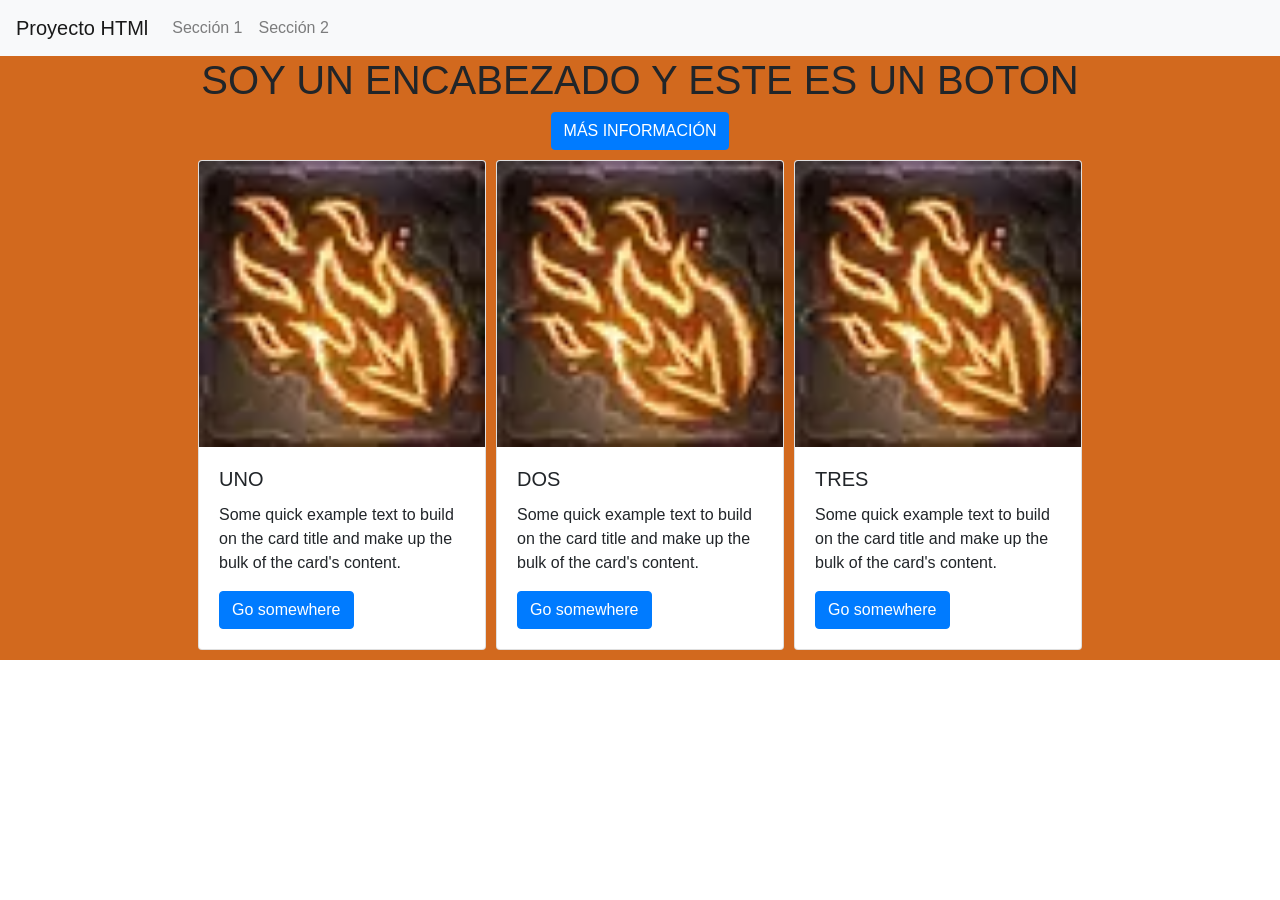
<file: Boostrap - Pagina de Inicio/index.html>
<!DOCTYPE html>
<html lang="en">

<head>
    <meta charset="UTF-8">
    <meta name="viewport" content="width=device-width, initial-scale=1.0">
    <title>Document</title>
    <link rel="stylesheet" href="https://cdn.jsdelivr.net/npm/bootstrap@4.4.1/dist/css/bootstrap.min.css"
        integrity="sha384-Vkoo8x4CGsO3+Hhxv8T/Q5PaXtkKtu6ug5TOeNV6gBiFeWPGFN9MuhOf23Q9Ifjh" crossorigin="anonymous">
    <link rel="stylesheet" href="./index.css">
</head>

<body>
    <nav class="navbar navbar-expand-lg navbar-light bg-light">
        <a class="navbar-brand" href="#">Proyecto HTMl</a>
        <button class="navbar-toggler" type="button" data-toggle="collapse" data-target="#navbarSupportedContent"
            aria-controls="navbarSupportedContent" aria-expanded="false" aria-label="Toggle navigation">
            <span class="navbar-toggler-icon"></span>
        </button>

        <div class="collapse navbar-collapse" id="navbarSupportedContent">
            <ul class="navbar-nav mr-auto">
                <li class="nav-item">
                    <a class="nav-link" href="#">Sección 1</a>
                </li>
                <li class="nav-item">
                    <a class="nav-link" href="#">Sección 2</a>
                </li>
            </ul>
        </div>
    </nav>
    <div class="principal">
        <h1>SOY UN ENCABEZADO Y ESTE ES UN BOTON</h1>
        <a class="btn btn-primary" href="#" role="button">MÁS INFORMACIÓN</a>
        <div class="tarjetero">
            <div class="card" style="width: 18rem;">
                <img src="./fuego.webp" class="card-img-top" alt="...">
                <div class="card-body">
                    <h5 class="card-title">UNO</h5>
                    <p class="card-text">Some quick example text to build on the card title and make up the bulk of the
                        card's content.</p>
                    <a href="#" class="btn btn-primary">Go somewhere</a>
                </div>
            </div>
            <div class="card" style="width: 18rem;">
                <img src="./fuego.webp" class="card-img-top" alt="...">
                <div class="card-body">
                    <h5 class="card-title">DOS</h5>
                    <p class="card-text">Some quick example text to build on the card title and make up the bulk of the
                        card's content.</p>
                    <a href="#" class="btn btn-primary">Go somewhere</a>
                </div>
            </div>
            <div class="card" style="width: 18rem;">
                <img src="./fuego.webp" class="card-img-top" alt="...">
                <div class="card-body">
                    <h5 class="card-title">TRES</h5>
                    <p class="card-text">Some quick example text to build on the card title and make up the bulk of the
                        card's content.</p>
                    <a href="#" class="btn btn-primary">Go somewhere</a>
                </div>
            </div>
        </div>
    </div>

</body>

</html>
</file>
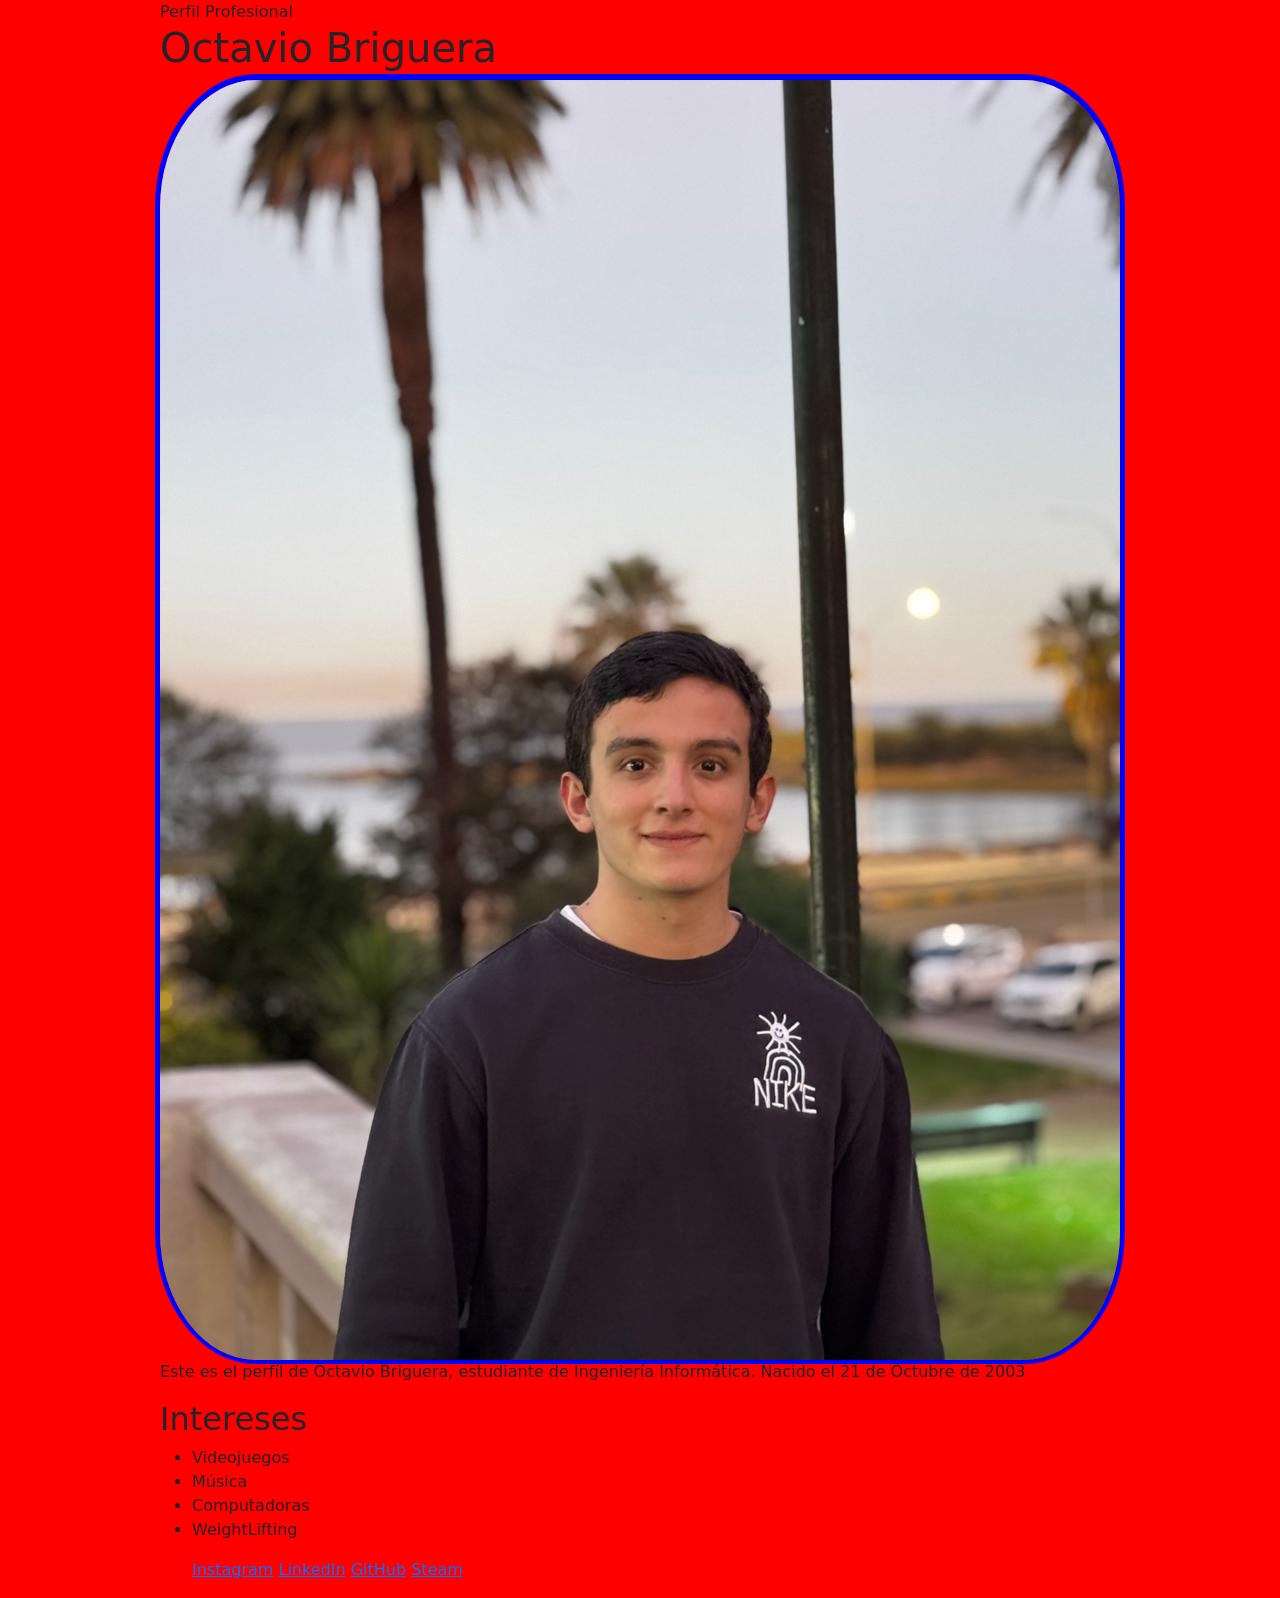
<file: Boostrap - Página de perfil personal/index.html>
<!DOCTYPE html>
<html lang="es">

<head>
    <meta charset="UTF-8">
    <meta name="viewport" content="width=device-width, initial-scale=1.0">
    <title>Perfil</title>
    <link href="https://cdn.jsdelivr.net/npm/bootstrap@5.3.8/dist/css/bootstrap.min.css" rel="stylesheet"
        integrity="sha384-sRIl4kxILFvY47J16cr9ZwB07vP4J8+LH7qKQnuqkuIAvNWLzeN8tE5YBujZqJLB" crossorigin="anonymous">
    <link rel="stylesheet" href="estilos.css">

</head>

<body class="cuerpo">

    <section>

        <div>
            <header>Perfil Profesional</header>
            <h1>Octavio Briguera</h1>
            <img class="pfp" src="./pfp.jpeg" alt="Foto del perfil">
                    <p> Este es el perfíl de Octavio Briguera, estudiante de Ingeniería Informática. Nacido el 21 de Octubre de 2003</p>
        </div>
        <div>
            <h2>Intereses</h2>
            <ul>
                <li>Videojuegos</li>
                <li>Música</li>
                <li>Computadoras</li>
                <li>WeightLifting</li>
            </ul>
        </div>

        <footer>
            <ul>
                <a href="">Instagram</a>
                <a href="">LinkedIn</a>
                <a href="">GitHub</a>
                <a href="">Steam</a>
            </ul>
        </footer>
    </section>
</body>

</html>
</file>
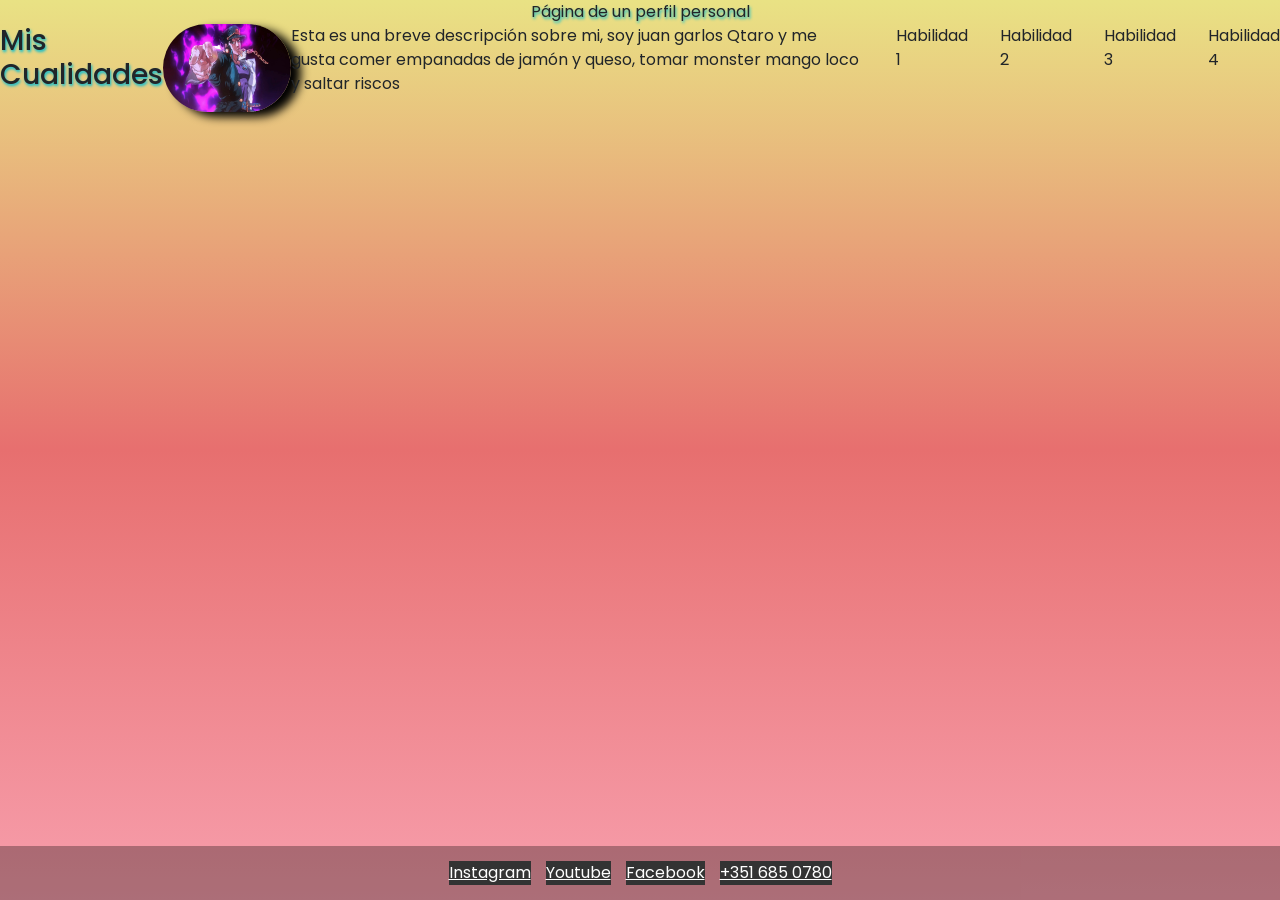
<file: CSS - Prueba estilos perfil/index.html>
<!DOCTYPE html>
<html lang="en">
<head>
    <meta charset="UTF-8">
    <meta name="viewport" content="width=device-width, initial-scale=1.0">
    <title>Página de un perfil personal</title>
    <link href="https://fonts.googleapis.com/css2?family=Poppins:wght@400;600;700&display=swap" rel="stylesheet">
    <link rel="stylesheet" href="./index.css">
    <link href="https://cdn.jsdelivr.net/npm/bootstrap@5.3.8/dist/css/bootstrap.min.css" rel="stylesheet" integrity="sha384-sRIl4kxILFvY47J16cr9ZwB07vP4J8+LH7qKQnuqkuIAvNWLzeN8tE5YBujZqJLB" crossorigin="anonymous" />
</head>
<body class="cuerpo">
    <header class="encabezados">Página de un perfil personal</header>
    <section class="cualidades">
        <h3 class="encabezados">Mis Cualidades</h3>
        <img class="pfp" src="./pfp.jpg" alt="pfp">
        <p>Esta es una breve descripción sobre mi, soy juan garlos Qtaro y me gusta comer empanadas de jamón y queso, tomar monster mango loco y saltar riscos</p>
        <ul>Habilidad 1</ul>
        <ul>Habilidad 2</ul>
        <ul>Habilidad 3</ul>
        <ul>Habilidad 4</ul>
    </section>
    <footer>
        <a class="link" href="w">Instagram</a>
        <a class="link" href="w">Youtube</a>
        <a class="link" href="w">Facebook</a>
        <a class="link "href="w">+351 685 0780</a>
    </footer>
</body>
</html>
</file>
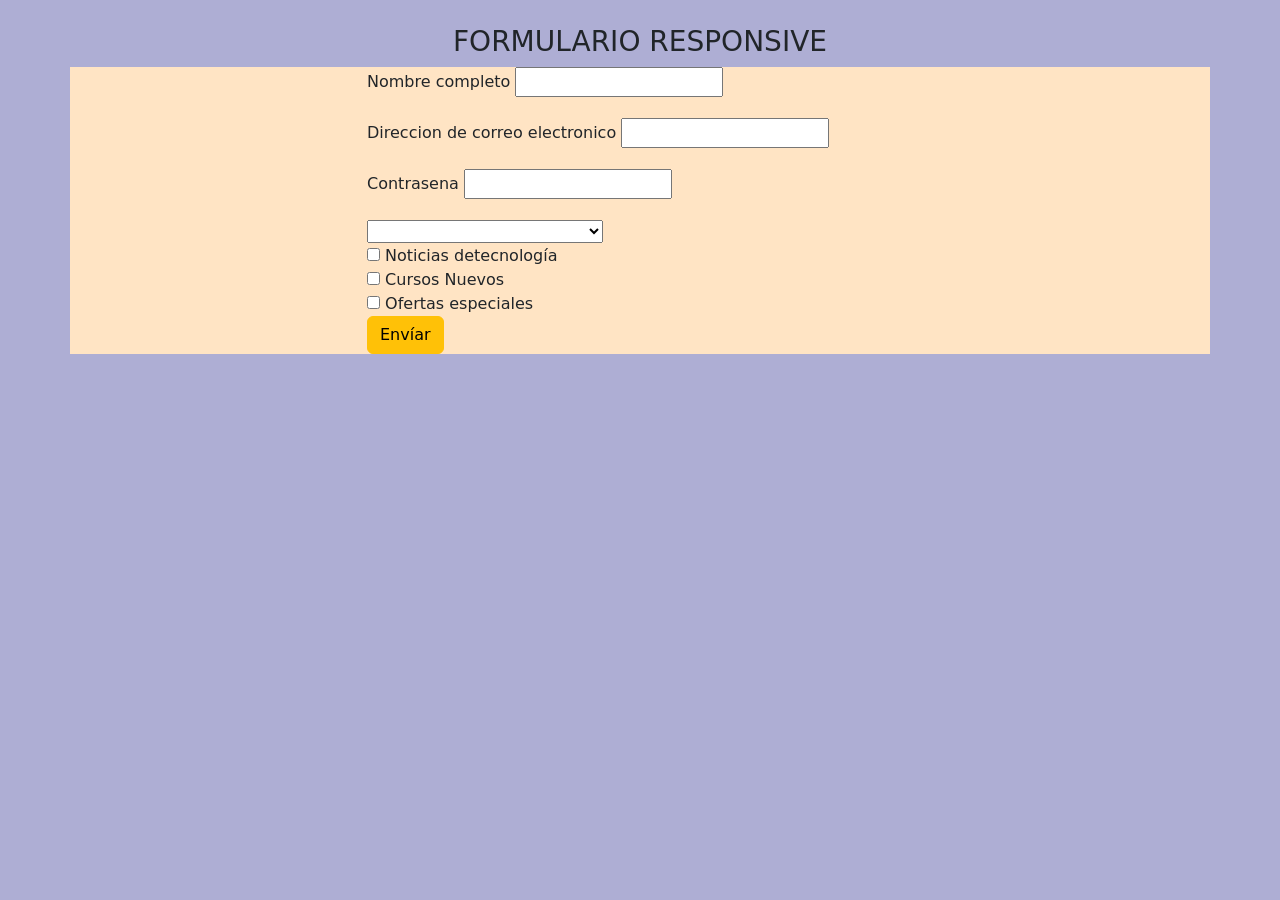
<file: Formulario Responsive Boostrap/index.html>
<!doctype html>
<html lang="es">

<head>
  <meta charset="UTF-8" />
  <meta name="viewport" content="width=device-width, initial-scale=1.0" />
  <title>Formulario con Bootstrap</title>
  <link rel="stylesheet" href="./index.css" />
  <link href="https://cdn.jsdelivr.net/npm/bootstrap@5.3.8/dist/css/bootstrap.min.css" rel="stylesheet"
    integrity="sha384-sRIl4kxILFvY47J16cr9ZwB07vP4J8+LH7qKQnuqkuIAvNWLzeN8tE5YBujZqJLB" crossorigin="anonymous" />
</head>

<body class="cuerpo">
  <h3>FORMULARIO RESPONSIVE</h3>
  <div class="container">
    <div class="row justify-content-center">

      <div class="col-12 col-sm-11 col-md-10 col-lg-8 col-xl-6">
        <form>
          <div class="mb-3">
            <label for="nombreCompleto" class="form-label">Nombre completo</label>
            <input type="text" id="nombreCompleto" name="nombreCompleto" required />
          </div>

          <div class="mb-3">
            <label for="correo" class="form-label">Direccion de correo electronico</label>
            <input type="email" id="correo" name="correo" required />
          </div>

          <div class="mb-3">
            <label for="contrasena" class="form-label">Contrasena</label>
            <input type="password" id="contrasena" name="contrasena" minlength="8" required />
          </div>

          <select name="cursos" id="sel-cursos" required>
            <option value=""></option>
            <option value="cursoA">Ingeniería en bebidas</option>
            <option value="cursoB">Ingeniería en alimentos</option>
            <option value="cursoC">Ingeniería en condimentos</option>
          </select>

          <div>
            <label>
              <input type="checkbox" id="cbox1" value="1" /> Noticias detecnología
            </label>
            <br />
            <label>
              <input type="checkbox" id="cbox2" value="2" /> Cursos Nuevos
            </label>
            <br />
            <label>
              <input type="checkbox" id="cbox3" value="3" /> Ofertas
              especiales
            </label>
          </div>

          <button type="submit" class="btn btn-warning">Envíar</button>
        </form>

      </div>

    </div>
  </div>
</body>

</html>
</file>
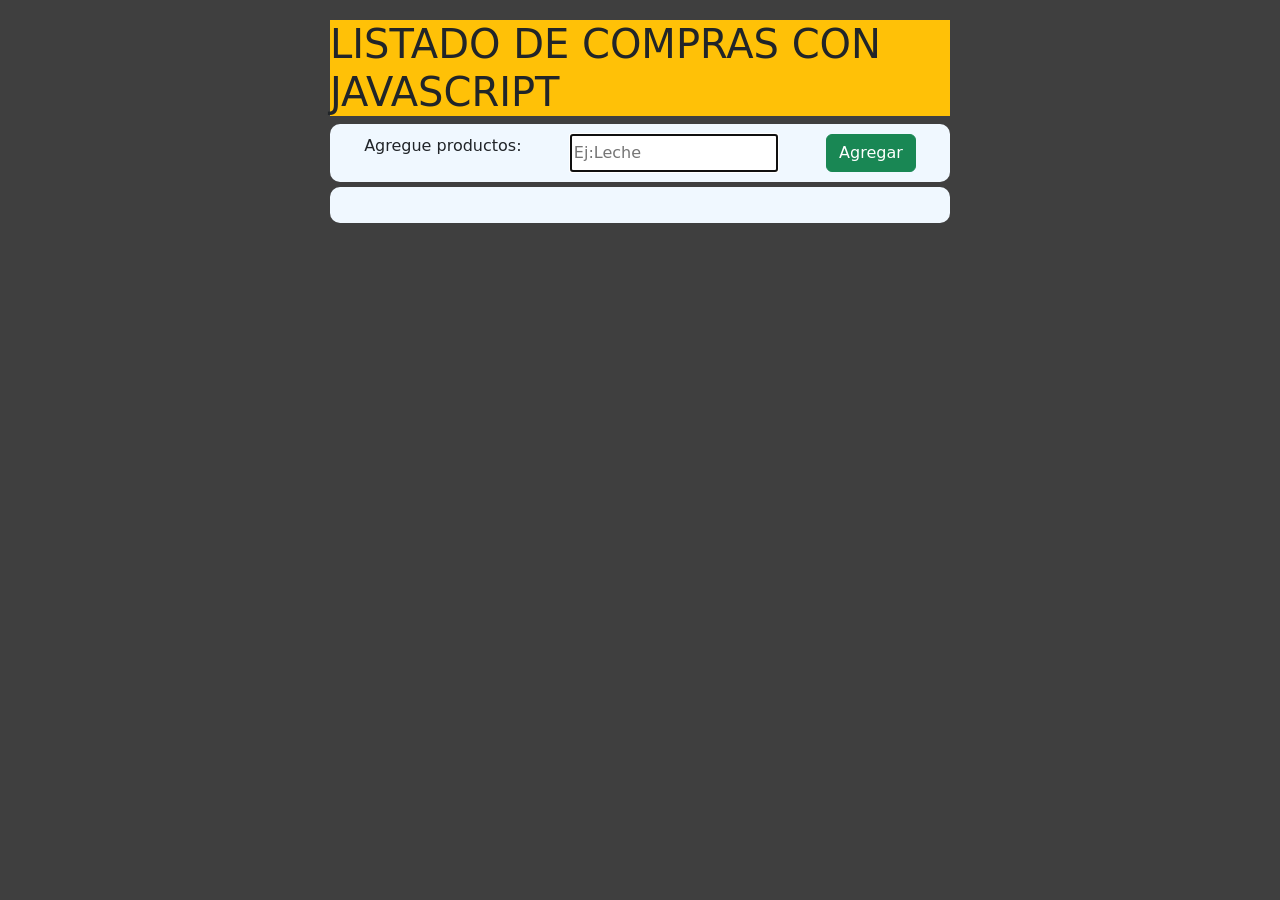
<file: Javascript - Listado de compras/index.html>
<!doctype html>
<html lang="es">
  <head>
    <meta charset="UTF-8" />
    <meta name="viewport" content="width=device-width, initial-scale=1.0" />
    <title>Document</title>
    <link rel="stylesheet" href="./index.css" />
    <link
      href="https://cdn.jsdelivr.net/npm/bootstrap@5.3.8/dist/css/bootstrap.min.css"
      rel="stylesheet"
      integrity="sha384-sRIl4kxILFvY47J16cr9ZwB07vP4J8+LH7qKQnuqkuIAvNWLzeN8tE5YBujZqJLB"
      crossorigin="anonymous"
    />
  </head>

    <body class="cuerpo">
        <h1 class="bg-warning col-12 col-sm-12 col-md-10 col-lg-8 col-xl-6">LISTADO DE COMPRAS CON JAVASCRIPT</h1>
        <div class="cargaElementos col-12 col-sm-12 col-md-10 col-lg-8 col-xl-6">
            <label for="agregarLista">Agregue productos:</label>
            <input type="text" id="agregarLista" placeholder="Ej:Leche" autofocus name="agregarLista"/>
            <button class="btn btn-success" type="button" id="btnAgregar">Agregar</button>
        </div>

        <div class="listaElementos col-12 col-sm-12 col-md-10 col-lg-8 col-xl-6">
            <ul id="listaProductos"></ul>
            <script src="./script.js"></script>
        </div>
    </body>
</html>
</file>
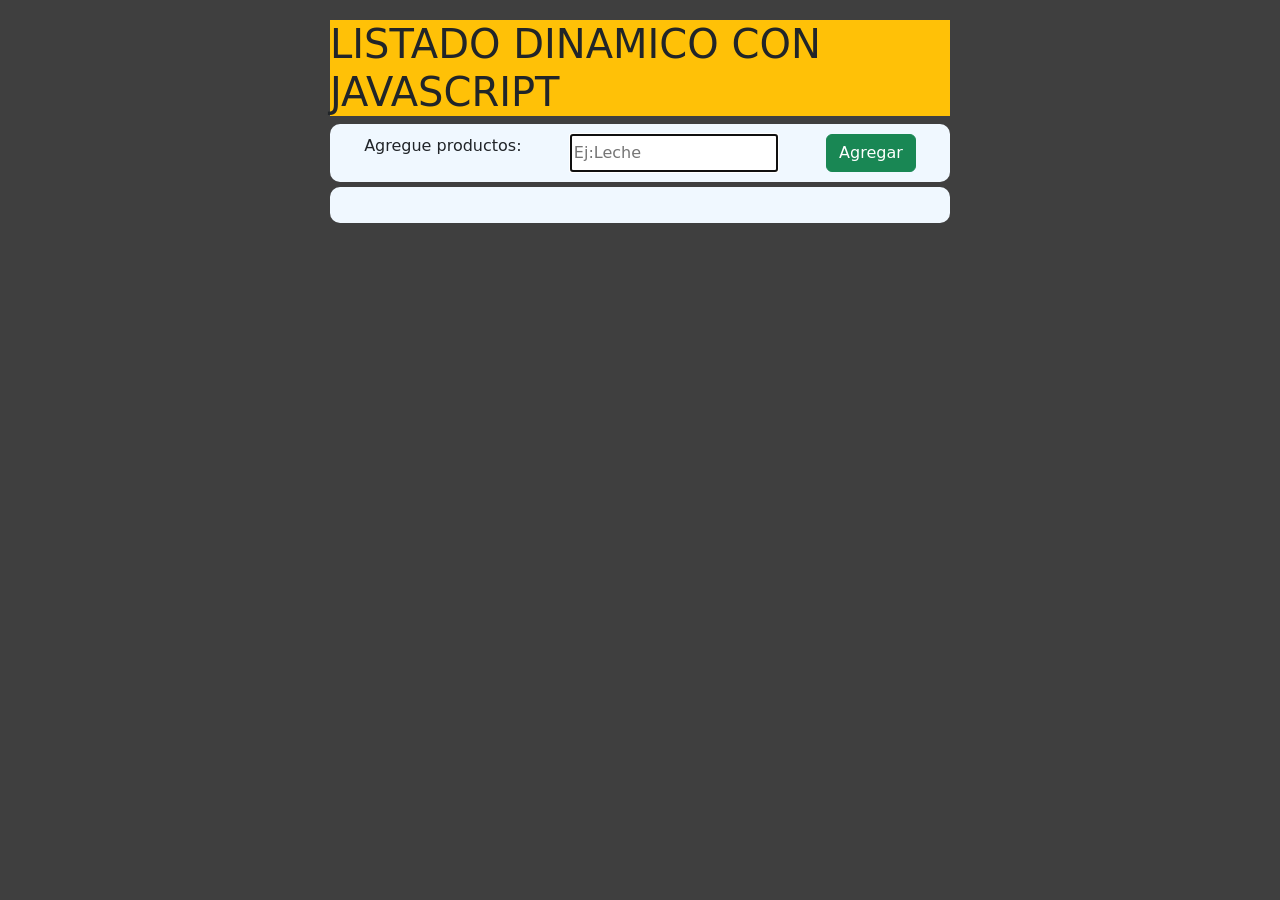
<file: Javascript - Listado Dinamico/index.html>
<!doctype html>
<html lang="es">
  <head>
    <meta charset="UTF-8" />
    <meta name="viewport" content="width=device-width, initial-scale=1.0" />
    <title>Document</title>
    <link rel="stylesheet" href="./index.css" />
    <link
      href="https://cdn.jsdelivr.net/npm/bootstrap@5.3.8/dist/css/bootstrap.min.css"
      rel="stylesheet"
      integrity="sha384-sRIl4kxILFvY47J16cr9ZwB07vP4J8+LH7qKQnuqkuIAvNWLzeN8tE5YBujZqJLB"
      crossorigin="anonymous"
    />
  </head>

    <body class="cuerpo">
        <h1 class="bg-warning col-12 col-sm-12 col-md-10 col-lg-8 col-xl-6">LISTADO DINAMICO CON JAVASCRIPT</h1>
        <div class="cargaElementos col-12 col-sm-12 col-md-10 col-lg-8 col-xl-6">
            <label for="agregarLista">Agregue productos:</label>
            <input type="text" id="agregarLista" placeholder="Ej:Leche" autofocus name="agregarLista"/>
            <button class="btn btn-success" type="button" id="btnAgregar">Agregar</button>
        </div>

        <div class="listaElementos col-12 col-sm-12 col-md-10 col-lg-8 col-xl-6">
            <ul id="listaProductos"></ul>
            <script src="./script.js"></script>
        </div>
    </body>
</html>
</file>
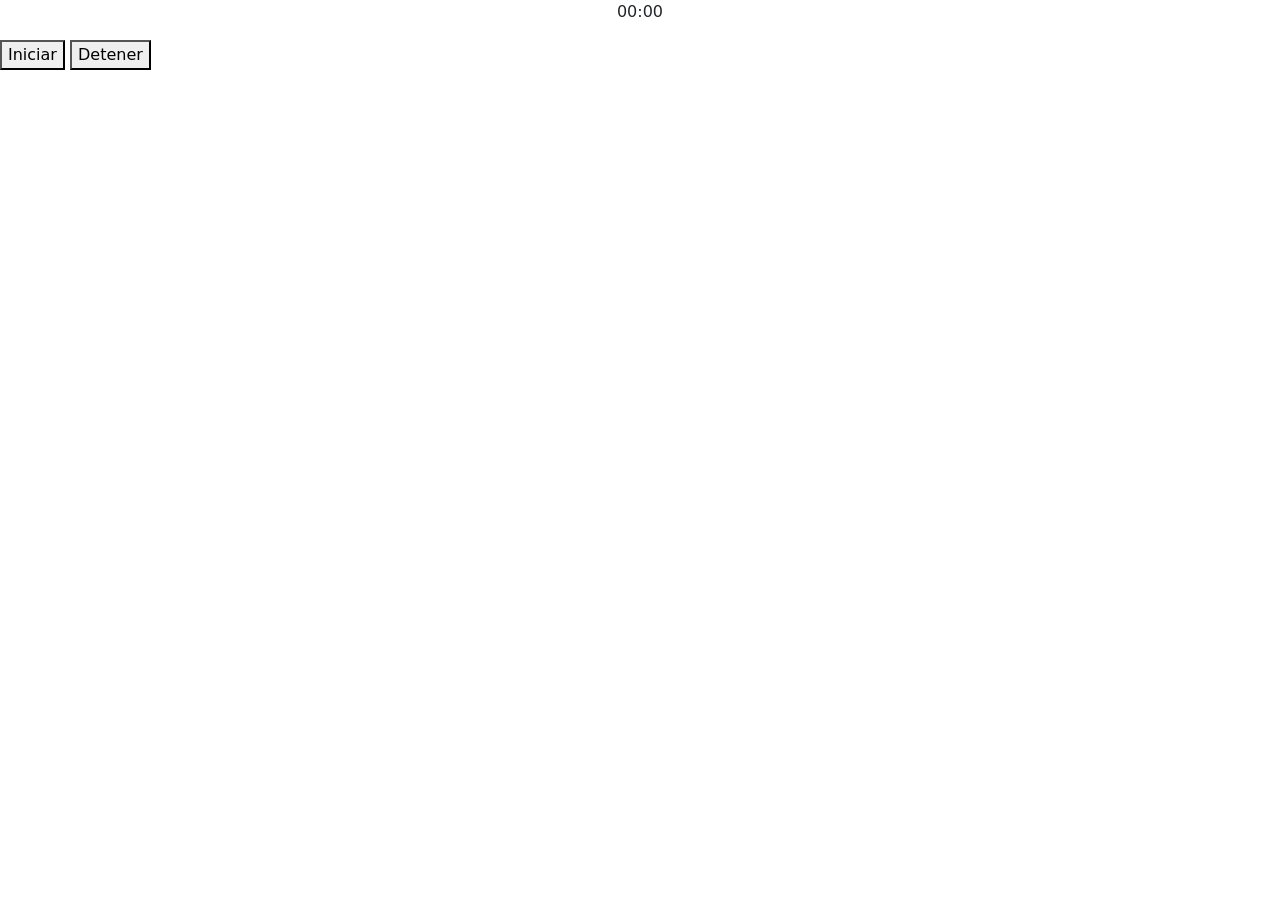
<file: Javascript - Temporizador/index.html>
<!DOCTYPE html>
<html lang="es">
<head>
    <meta charset="UTF-8">
    <meta name="viewport" content="width=device-width, initial-scale=1.0">
    <title>Temporizador con JS</title>
        <link rel="stylesheet" href="./temporizador.css" />
    <link href="https://cdn.jsdelivr.net/npm/bootstrap@5.3.8/dist/css/bootstrap.min.css" rel="stylesheet" integrity="sha384-sRIl4kxILFvY47J16cr9ZwB07vP4J8+LH7qKQnuqkuIAvNWLzeN8tE5YBujZqJLB" crossorigin="anonymous"/>
</head>
<body>

    <div>
        <div class="temporizadores">
            <p id="minutos">00</p>
            <p>:</p>
            <p id="segundos">00</p>
        </div>
        <button id="btnIniciar">Iniciar</button>
        <button id="btnDetener">Detener</button>
    </div>
<script src="./temporizador.js"></script>
</body>
</html>
</file>
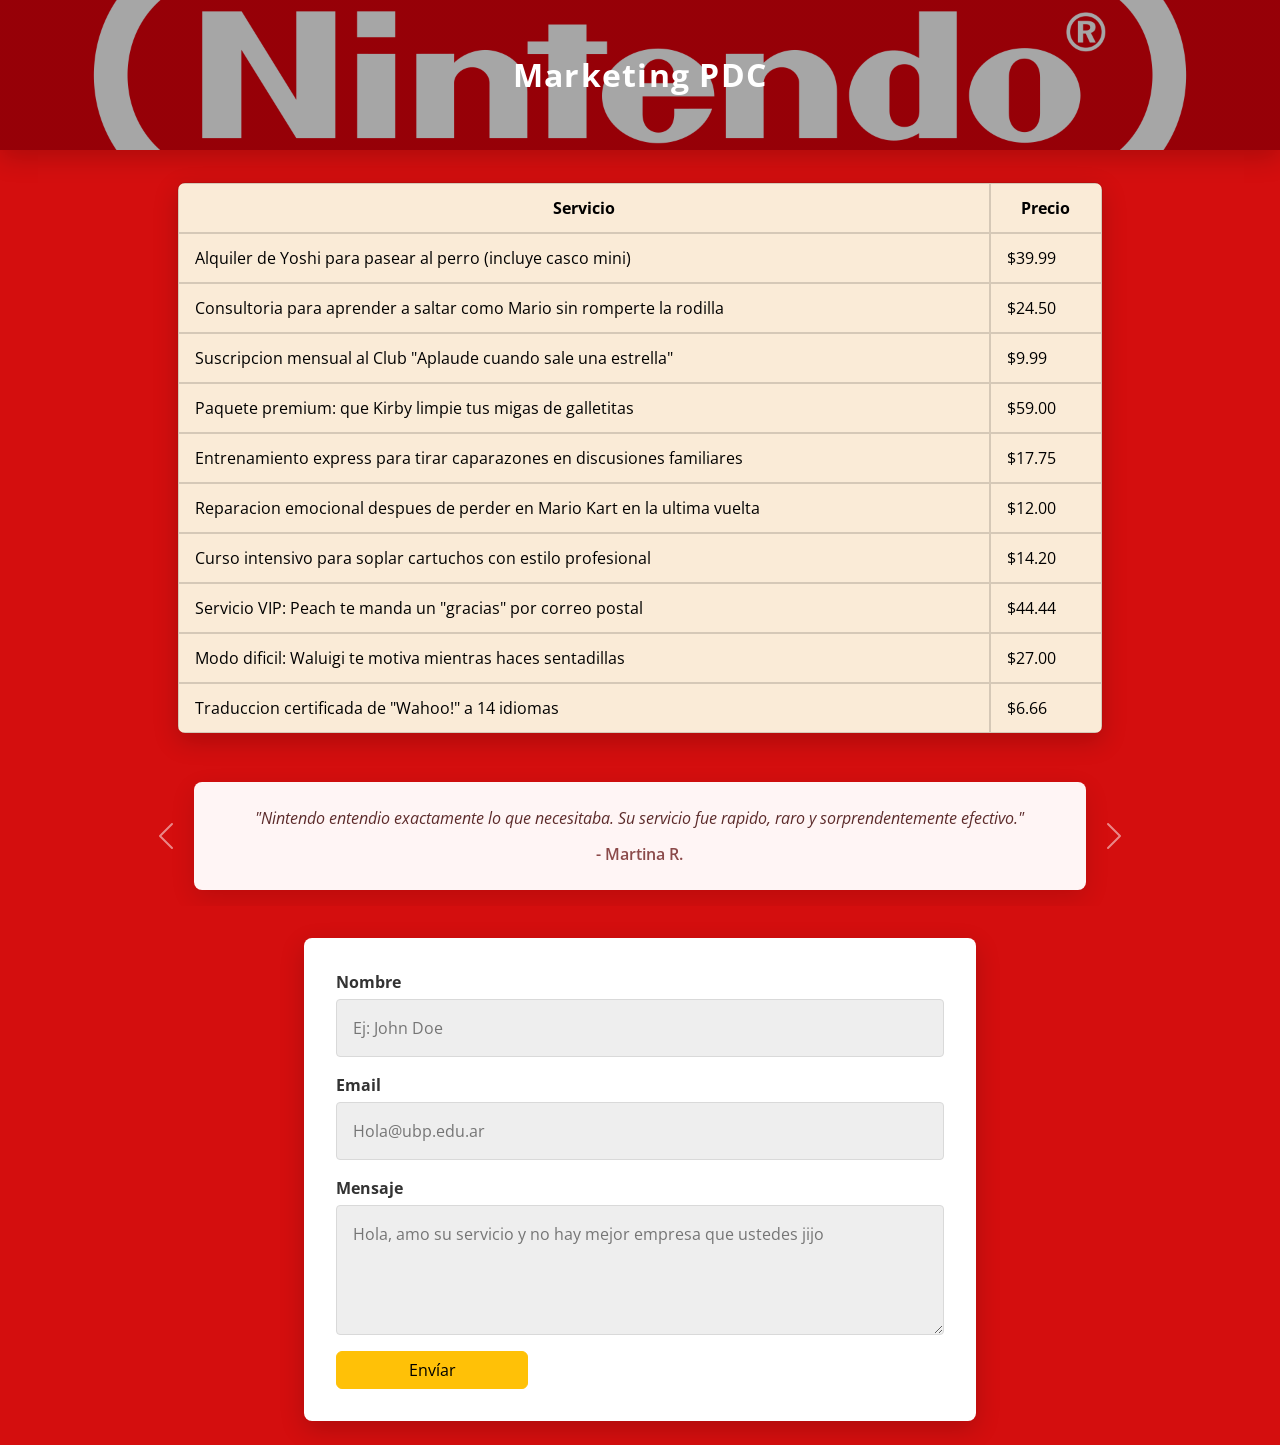
<file: Pagina de una empresa de marketing - H/index.html>
<!doctype html>
<html lang="es">
  <head>
    <meta charset="UTF-8" />
    <meta name="viewport" content="width=device-width, initial-scale=1.0" />
    <title>Marketing PDC</title>
    <link rel="preconnect" href="https://fonts.googleapis.com" />
    <link rel="preconnect" href="https://fonts.gstatic.com" crossorigin />
    <link href="https://fonts.googleapis.com/css2?family=Open+Sans:wght@400;600;700&display=swap" rel="stylesheet" />
    <link href="https://cdn.jsdelivr.net/npm/bootstrap@5.3.8/dist/css/bootstrap.min.css" rel="stylesheet" integrity="sha384-sRIl4kxILFvY47J16cr9ZwB07vP4J8+LH7qKQnuqkuIAvNWLzeN8tE5YBujZqJLB" crossorigin="anonymous" />
    <link rel="stylesheet" href="./estilo.css" />
  </head>
  <body class="cuerpo">
    <header class="cabecera">
      <h1 class="titulo-empresa">Marketing PDC</h1>
    </header>

    <main class="container pb-4">
      <div class="row justify-content-center">
        <div class="col-12 col-lg-10">
          <table class="table tabla">
      <thead>
        <tr>
          <th>Servicio</th>
          <th>Precio</th>
        </tr>
      </thead>
      <tbody>
        <tr>
          <td>Alquiler de Yoshi para pasear al perro (incluye casco mini)</td>
          <td>$39.99</td>
        </tr>
        <tr>
          <td>
            Consultoria para aprender a saltar como Mario sin romperte la
            rodilla
          </td>
          <td>$24.50</td>
        </tr>
        <tr>
          <td>
            Suscripcion mensual al Club "Aplaude cuando sale una estrella"
          </td>
          <td>$9.99</td>
        </tr>
        <tr>
          <td>Paquete premium: que Kirby limpie tus migas de galletitas</td>
          <td>$59.00</td>
        </tr>
        <tr>
          <td>
            Entrenamiento express para tirar caparazones en discusiones
            familiares
          </td>
          <td>$17.75</td>
        </tr>
        <tr>
          <td>
            Reparacion emocional despues de perder en Mario Kart en la ultima
            vuelta
          </td>
          <td>$12.00</td>
        </tr>
        <tr>
          <td>Curso intensivo para soplar cartuchos con estilo profesional</td>
          <td>$14.20</td>
        </tr>
        <tr>
          <td>Servicio VIP: Peach te manda un "gracias" por correo postal</td>
          <td>$44.44</td>
        </tr>
        <tr>
          <td>Modo dificil: Waluigi te motiva mientras haces sentadillas</td>
          <td>$27.00</td>
        </tr>
        <tr>
          <td>Traduccion certificada de "Wahoo!" a 14 idiomas</td>
          <td>$6.66</td>
        </tr>
      </tbody>
    </table>
        </div>
      </div>

      <div class="row justify-content-center">
        <div class="col-12">
          <div id="testimoniosCarousel" class="carousel slide carousel-testimonios" data-bs-ride="carousel" data-bs-interval="4000">
      <div class="carousel-inner">
        <div class="carousel-item active">
          <div class="carousel-testimonio">
            <p>"Nintendo entendio exactamente lo que necesitaba. Su servicio fue rapido, raro y sorprendentemente efectivo."</p>
            <span>- Martina R.</span>
          </div>
        </div>
        <div class="carousel-item">
          <div class="carousel-testimonio">
            <p>"Contratamos el paquete de Yoshi y la experiencia fue tan absurda como inolvidable. Lo volveria a comprar."</p>
            <span>- Lucas G.</span>
          </div>
        </div>
        <div class="carousel-item">
          <div class="carousel-testimonio">
            <p>"Me reieron los vecinos cuando vi el presupuesto, pero despues todos quisieron uno igual."</p>
            <span>- Sofi M.</span>
          </div>
        </div>
      </div>
      <button class="carousel-control-prev" type="button" data-bs-target="#testimoniosCarousel" data-bs-slide="prev">
        <span class="carousel-control-prev-icon" aria-hidden="true"></span>
        <span class="visually-hidden">Anterior</span>
      </button>
      <button class="carousel-control-next" type="button" data-bs-target="#testimoniosCarousel" data-bs-slide="next">
        <span class="carousel-control-next-icon" aria-hidden="true"></span>
        <span class="visually-hidden">Siguiente</span>
      </button>
    </div>
        </div>
      </div>

      <div class="row justify-content-center">
        <div class="col-12 col-md-10 col-lg-8">
          <div class="contenedor-formulario">
      <form action="send" class="formulario">
            <label for="campo-nombre">Nombre</label>
            <input
            type="text"
            id="campo-nombre"
            name="nombre"
            placeholder="Ej: John Doe"
            required
            />
            <label for="campo-email">Email</label>
            <input
            type="email"
            id="campo-email"
            name="email"
            placeholder="Hola@ubp.edu.ar"
            required
            />
            <label for="campo-mensaje">Mensaje</label>
            <textarea
            id="campo-mensaje"
            name="mensaje"
            rows="4"
            placeholder="Hola, amo su servicio y no hay mejor empresa que ustedes jijo"
            required
            ></textarea>

            <button type="submit" class="btn btn-warning btn-form">Envíar</button>
        </form>
    </div>
        </div>
      </div>
    </main>

    <script src="https://cdn.jsdelivr.net/npm/bootstrap@5.3.8/dist/js/bootstrap.bundle.min.js" crossorigin="anonymous"></script>
      
  </body>
</html>
</file>
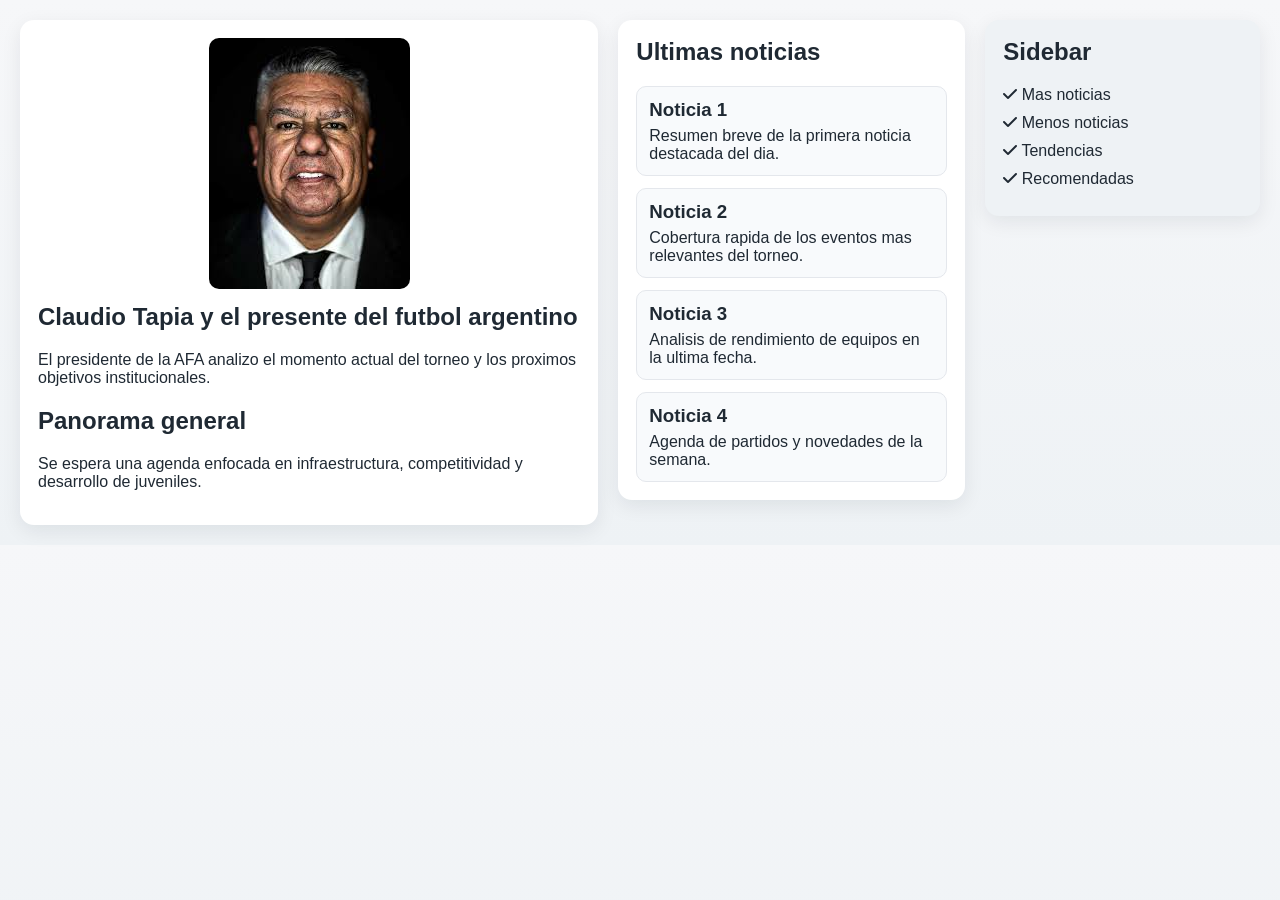
<file: HTML - Noticias Y perfil/pruba.html>
<!doctype html>
<html lang="en">
  <head>
    <meta charset="UTF-8" />
    <meta name="viewport" content="width=device-width, initial-scale=1.0" />
    <title>Noticia destacada</title>
    <link rel="stylesheet" href="./prueba.css" />
    <link
      rel="stylesheet"
      href="https://cdnjs.cloudflare.com/ajax/libs/font-awesome/6.0.0/css/all.min.css"
    />
  </head>
  <body>
    <div class="contenedor-principal">
      <article class="main noticia-principal">
        <img src="./images.jpg" alt="Claudio Tapia en conferencia" />
        <h1>Claudio Tapia y el presente del futbol argentino</h1>
        <p>
          El presidente de la AFA analizo el momento actual del torneo y los
          proximos objetivos institucionales.
        </p>
        <h2>Panorama general</h2>
        <p>
          Se espera una agenda enfocada en infraestructura, competitividad y
          desarrollo de juveniles.
        </p>
      </article>

      <section class="noticias-secundarias" aria-label="Noticias secundarias">
        <h2>Ultimas noticias</h2>
        <div class="grid-noticias">
          <article class="tarjeta-noticia">
            <h3>Noticia 1</h3>
            <p>Resumen breve de la primera noticia destacada del dia.</p>
          </article>
          <article class="tarjeta-noticia">
            <h3>Noticia 2</h3>
            <p>Cobertura rapida de los eventos mas relevantes del torneo.</p>
          </article>
          <article class="tarjeta-noticia">
            <h3>Noticia 3</h3>
            <p>Analisis de rendimiento de equipos en la ultima fecha.</p>
          </article>
          <article class="tarjeta-noticia">
            <h3>Noticia 4</h3>
            <p>Agenda de partidos y novedades de la semana.</p>
          </article>
        </div>
      </section>

      <aside class="aside sidebar" aria-label="Barra lateral">
        <h2>Sidebar</h2>
        <p><i class="fa fa-check" aria-hidden="true"></i> Mas noticias</p>
        <p><i class="fa fa-check" aria-hidden="true"></i> Menos noticias</p>
        <p><i class="fa fa-check" aria-hidden="true"></i> Tendencias</p>
        <p><i class="fa fa-check" aria-hidden="true"></i> Recomendadas</p>
      </aside>
    </div>
  </body>
</html>
</file>
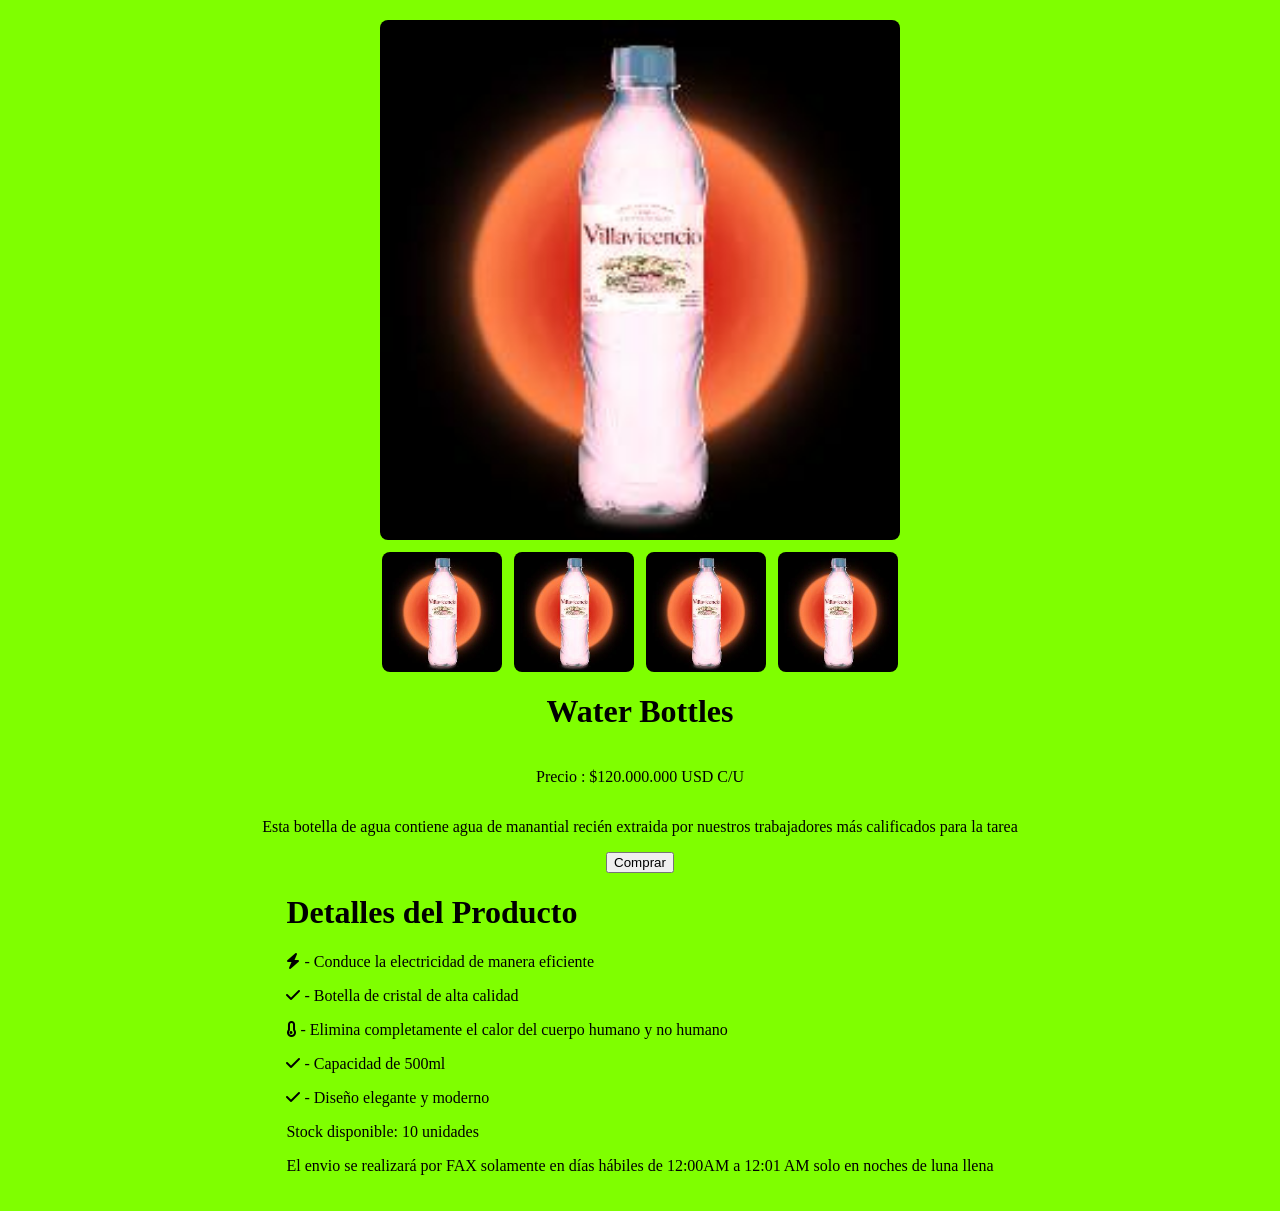
<file: HTML - Pagina Producto/E1.html>
<!DOCTYPE html>
<html lang="en">

<head>
    <meta charset="UTF-8">
    <meta name="viewport" content="width=device-width, initial-scale=1.0">
    <link rel="stylesheet" href="https://cdnjs.cloudflare.com/ajax/libs/font-awesome/6.4.2/css/all.min.css">
    <link rel="stylesheet" href="./E1.css">
    <title>Ejercicio 1</title>
</head>

<body class="body">
    <div class="galeria">
        <div class="main-photo">
            <img src="./agua.jpg" alt="water bottle main photo">
        </div>
        <div class="secondary-photos">
            <img src="./agua.jpg" alt="water bottle 2 photo">
            <img src="./agua.jpg" alt="water bottle 3 photo">
            <img src="./agua.jpg" alt="water bottle 4 photo">
            <img src="./agua.jpg" alt="water bottle 5 photo">
        </div>
    </div>
    <h1>Water Bottles</h1>
    <p>Precio : $120.000.000 USD C/U</p>
    <p> Esta botella de agua contiene agua de manantial recién extraida por nuestros trabajadores más calificados para la tarea </p>
    <button class="boton">Comprar</button>
    <div>
        <h1>Detalles del Producto</h1>
        <p>
            <i class="fa fa-bolt" aria-hidden="true"></i>
            - Conduce la electricidad de manera eficiente
        </p>
        <p>
            <i class="fa-solid fa-check icono-verde"></i> 
            - Botella de cristal de alta calidad
        </p>
        <p>
           <i class="fa fa-thermometer-empty" aria-hidden="true"></i>  
            - Elimina completamente el calor del cuerpo humano y no humano
        </p>
        <p>
            <i class="fa-solid fa-check icono-verde"></i> 
            - Capacidad de 500ml
        </p>
        <p>
            <i class="fa-solid fa-check icono-verde"></i> 
            - Diseño elegante y moderno
        </p>
        <p>
            Stock disponible: 10 unidades
        </p>
        <p>El envio se realizará por FAX solamente en días hábiles de 12:00AM a 12:01 AM solo en noches de luna llena
        </p>
    </div>
</body>

</html>
</file>
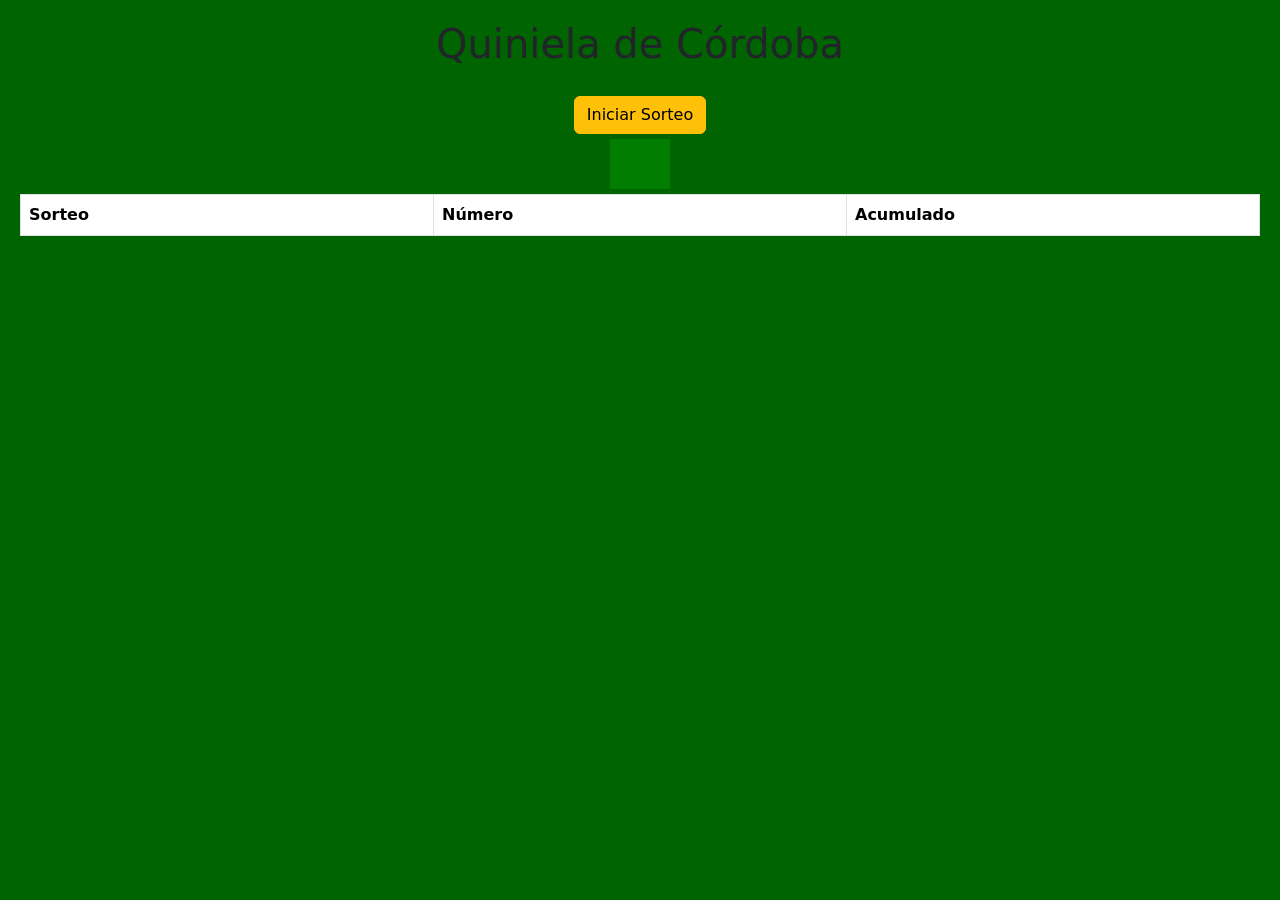
<file: Quiniela de Córdoba - JAVASCRIPT/quiniela.html>
<!DOCTYPE html>
<html lang="es">
<head>
    <meta charset="UTF-8">
    <meta name="viewport" content="width=device-width, initial-scale=1.0">
    <title>Página de la Quiniela de Córdoba</title>
    <link href="https://cdn.jsdelivr.net/npm/bootstrap@5.3.8/dist/css/bootstrap.min.css" rel="stylesheet" integrity="sha384-sRIl4kxILFvY47J16cr9ZwB07vP4J8+LH7qKQnuqkuIAvNWLzeN8tE5YBujZqJLB" crossorigin="anonymous">
    <link rel="stylesheet" href="./quiniela.css">
</head>
<body class="cuerpo">
    <h1>Quiniela de Córdoba</h1>
    <div style="display: flex; flex-direction: row; justify-content: space-evenly; margin-top: 20px;">
        <button id="btn-sortear" class="btn btn-warning">Iniciar Sorteo</button>
    </div>
    
    <div id="resultados" class="resultados"></div>

    <table class="table table-striped table-bordered table-hover col-12">
        <thead>
            <tr>
                <th class="col-4">Sorteo</th>
                <th class="col-4">Número</th>
                <th  class="col-4">Acumulado</th>
            </tr>
        </thead>
        <tbody id="t-resultados"></tbody>
    </table>
    <script src="./quiniela.js"></script>
</body>
</html>
</file>
<file: Boostrap - Pagina de Inicio/index.css>
.principal {
    display: flex;
    flex-direction: column;
    align-items: center;
    background-color: chocolate;
}

.tarjetero {
    margin: 10px;
    display: flex;
    flex-direction: row;
    gap: 10px;
    justify-content: center;
    align-items: stretch;
}
</file>
<file: Boostrap - Página de perfil personal/estilos.css>
.cuerpo{
    background-color:red;
    display: flex;
    flex-direction: column;
    align-items: center;
}

.pfp{
    border-radius:10%;
    box-shadow: 0px -1px 0px 5px blue ;
}
</file>
<file: CSS - Prueba estilos perfil/index.css>
.cuerpo{
    display: flex;
    flex-direction: column;
    align-items: center;
    align-content:center;
    background-image: linear-gradient(rgb(233, 226, 132),rgb(231, 111, 111), rgb(247, 158, 172));
    font-family: 'Poppins', sans-serif;
    min-height: 100vh;
    margin: 0;
}

.pfp {
    max-width: 10%;
    max-height: auto;
    box-shadow: 10px 5px 10px rgb(0, 0, 0);
    border-radius: 100px;
}

.link {
  background-color: #333;
  color: white;
  transition: background-color 0.3s ease; /* Adds a smooth transition */
}

.link:hover {
  background-color: #00bcd4; /* New background color on hover */
  cursor: pointer; /* Changes the cursor to a hand icon */
}

.cualidades{
    display: flex;
    flex-direction: row;
    padding-bottom: 20px;
}

.encabezados {
    text-shadow: 1px 2px 3px #00bcd4;
}

footer {
    position: fixed;
    bottom: 0;
    left: 0;
    width: 100%;
    display: flex;
    justify-content: center;
    gap: 15px;
    background-color: rgba(0, 0, 0, 0.3);
    padding: 15px;
}

/* Media Queries - Responsividad */

/* Tablets (768px y menos) */
@media (max-width: 768px) {
    .cuerpo {
        padding: 20px;
    }
    
    .cualidades {
        flex-direction: column;
        align-items: center;
        gap: 20px;
    }
    
    .pfp {
        max-width: 30%;
    }
    
    .encabezados {
        font-size: 1.5rem;
    }
    
    p {
        font-size: 0.95rem;
        text-align: center;
        max-width: 90%;
    }
}

/* Móviles (480px y menos) */
@media (max-width: 480px) {
    h1 {
        font-size: 1.5rem;
    }
    
    .pfp {
        max-width: 50%;
    }
    
    .encabezados {
        font-size: 1.2rem;
    }
    
    p {
        font-size: 0.85rem;
        padding: 0 15px;
    }
    
    ul {
        font-size: 0.9rem;
    }
    
    .link {
        width: 90%;
        text-align: center;
    }
}
</file>
<file: Formulario Responsive Boostrap/index.css>
.cuerpo {
    margin: 25px;
    display: flex;
    flex-direction: column;
    align-items: center;
    align-content:center;
    background-color: rgb(174, 174, 212);
}

.container{
    background-color: bisque;
}
</file>
<file: Javascript - Listado de compras/index.css>
.cuerpo{
    display: flex;
    flex-direction: column;
    align-items: center;
    margin: 20px;
    background-color: rgb(63, 63, 63);
}

.card{
    width: 100%;
}

.cargaElementos{
    display: flex;
    flex: row;
    background-color: aliceblue;
    justify-content: space-around;
    padding: 10px;
    border-radius: 10px;
}

.listaElementos{
    display: flex;
    flex: column;
    background-color: aliceblue;
    justify-content: space-between;
    padding: 10px;
    border-radius: 10px;
    margin: 5px;
}

/* Quita los puntos y el espacio extra de la lista */
ul {
    list-style: none;
    padding: 0;
    margin: 0;
    width: 100%; /* Muy importante para que ocupe todo el ancho */
}

.elementoLista {
    display: flex;
    justify-content: space-between; /* Empuja el botón al final */
    align-items: center;
    width: 100%;
    padding: 10px 0; /* Espaciado entre productos */
}

/* Para asegurar que el texto se quede a la izquierda */
.elementoLista li {
    flex-grow: 1; /* El texto ocupa todo el espacio disponible */
    text-align: left;
}
</file>
<file: Javascript - Listado Dinamico/index.css>
.cuerpo{
    display: flex;
    flex-direction: column;
    align-items: center;
    margin: 20px;
    background-color: rgb(63, 63, 63);
}

.card{
    width: 100%;
}

.cargaElementos{
    display: flex;
    flex: row;
    background-color: aliceblue;
    justify-content: space-around;
    padding: 10px;
    border-radius: 10px;
}

.listaElementos{
    display: flex;
    flex: column;
    background-color: aliceblue;
    justify-content: space-between;
    padding: 10px;
    border-radius: 10px;
    margin: 5px;
}

/* Quita los puntos y el espacio extra de la lista */
ul {
    list-style: none;
    padding: 0;
    margin: 0;
    width: 100%; /* Muy importante para que ocupe todo el ancho */
}

.elementoLista {
    display: flex;
    justify-content: space-between; /* Empuja el botón al final */
    align-items: center;
    width: 100%;
    padding: 10px 0; /* Espaciado entre productos */
}

/* Para asegurar que el texto se quede a la izquierda */
.elementoLista li {
    flex-grow: 1; /* El texto ocupa todo el espacio disponible */
    text-align: left;
}
</file>
<file: Javascript - Temporizador/temporizador.css>
.temporizadores{
    display: flex;
    flex-direction: row;
    justify-content: center;
}
</file>
<file: Pagina de una empresa de marketing - H/estilo.css>
.cuerpo {
    background-color: #d40e0e;
    margin: 0;
    font-family: "Open Sans", sans-serif;
}

.cabecera{
    width: 100%;
    height: 150px;
    margin-bottom: 2rem;
    background-image: linear-gradient(rgba(0, 0, 0, 0.35), rgba(0, 0, 0, 0.35)), url("./Nintendo.png");
    background-size: cover;
    background-position: center;
    background-repeat: no-repeat;
    display: flex;
    align-items: center;
    justify-content: center;
    box-shadow: 0 8px 24px rgba(0, 0, 0, 0.18);
}

.titulo-empresa{
    margin: 0;
    color: #ffffff;
    font-weight: 700;
    text-align: center;
    font-size: 2rem;
    letter-spacing: 0.04em;
}

.tabla{
    margin: 0 0 2rem;
    box-shadow: 0 8px 24px rgba(0, 0, 0, 0.18);
    border-radius: 0.5rem;
    border-collapse: separate;
    border-spacing: 0;
    overflow: hidden;
    border: 1px solid rgba(0, 0, 0, 0.12);
}

.tabla th,
.tabla td{
    background-color: antiquewhite;
    border: 1px solid rgba(0, 0, 0, 0.15);
    padding: 0.75rem 1rem;
}
.tabla th{
    text-align: center;
}

.carousel-testimonios{
    width: 100%;
    margin-bottom: 2rem;
}

.carousel-testimonios .carousel-item{
    padding: 1rem 0;
}

.carousel-testimonio{
    max-width: 80%;
    margin: 0 auto;
    text-align: center;
    background-color: #fff5f5;
    border-radius: 0.5rem;
    padding: 1.5rem 2rem;
    box-shadow: 0 8px 24px rgba(0, 0, 0, 0.12);
}

.carousel-testimonio p{
    margin-bottom: 0.75rem;
    font-style: italic;
    color: #5c2b2b;
}

.carousel-testimonio span{
    color: #8b4a4a;
    font-weight: 600;
}

.contenedor-formulario{
    width: 100%;
    padding: 0;
    display: flex;
    justify-content: center;
}

.formulario{
    background-color: #ffffff;
    display: flex;
    flex-direction: column;
    padding: 2rem;
    width: 100%;
    max-width: 42rem;
    box-sizing: border-box;
    border-radius: 0.5rem;
    box-shadow: 0 8px 24px rgba(0, 0, 0, 0.18);
}

input,
textarea {
  background-color: #eee;
    border: 1px solid #d9d9d9;
  padding: 1rem;
  font-size: 1rem;
    border-radius: 0.25rem;
  color: rgb(0, 0, 0);
}

form label{
    display: block; 
    font-weight: bold;
    color: #333;
    margin-bottom: 5px;
    font-family: inherit;
}

form input{
    margin-bottom: 1rem;
    width: 100%;
    box-sizing: border-box;
}

form textarea{
    margin-bottom: 1rem;
    width: 100%;
    box-sizing: border-box;
    resize: vertical;
}

form button{
    transition: background-color 0.2s ease, transform 0.2s ease;
    align-self: flex-start;
}

.btn-form{
    width: 100%;
    max-width: 12rem;
}

form button:hover{
    background-color: #e0a800;
    transform: translateY(-2px);
}

@media (max-width: 768px){
    .cabecera{
        height: 100px;
        margin-bottom: 1rem;
    }

    .titulo-empresa{
        font-size: 1.4rem;
    }

    .tabla th,
    .tabla td{
        padding: 0.6rem 0.7rem;
        font-size: 0.9rem;
    }

    .carousel-testimonio{
        max-width: 92%;
        padding: 1rem 1.25rem;
    }

    .carousel-testimonio p{
        font-size: 0.95rem;
    }

    .formulario{
        padding: 1.25rem;
    }

    input,
    textarea{
        font-size: 0.95rem;
    }

    .btn-form{
        max-width: 100%;
    }
}
</file>
<file: HTML - Noticias Y perfil/prueba.css>
:root {
  --fondo: #f6f7f9;
  --panel: #ffffff;
  --panel-alt: #eef2f5;
  --texto: #1f2933;
  --sombra: 0 6px 20px rgba(16, 24, 40, 0.08);
}

* {
  box-sizing: border-box;
}

body {
  margin: 0;
  padding: 20px;
  background: linear-gradient(180deg, #f6f7f9 0%, #eef2f5 100%);
  color: var(--texto);
  font-family: "Segoe UI", Tahoma, Geneva, Verdana, sans-serif;
}

.contenedor-principal {
  display: grid;
  grid-template-columns: 1fr;
  grid-template-areas:
    "principal"
    "secundarias"
    "sidebar";
  gap: 20px;
  max-width: 1280px;
  margin: 0 auto;
}

.noticia-principal,
.noticias-secundarias,
.sidebar {
  background-color: var(--panel);
  border-radius: 14px;
  box-shadow: var(--sombra);
  padding: 18px;
}

.noticia-principal {
  grid-area: principal;
}

.noticias-secundarias {
  grid-area: secundarias;
}

.sidebar {
  grid-area: sidebar;
  background-color: var(--panel-alt);
}

.main img,
.noticia-principal img {
  display: block;
  max-width: 100%;
  height: auto;
  margin: 0 auto 14px;
  border-radius: 10px;
}

.noticia-principal h1 {
  margin-top: 0;
}

.noticias-secundarias h2,
.sidebar h2 {
  margin-top: 0;
}

.grid-noticias {
  display: grid;
  grid-template-columns: 1fr;
  gap: 12px;
}

.tarjeta-noticia {
  background-color: #f8fafc;
  border: 1px solid #e4e7ec;
  border-radius: 10px;
  padding: 12px;
}

.tarjeta-noticia h3 {
  margin: 0 0 6px;
}

.tarjeta-noticia p {
  margin: 0;
}

.sidebar p {
  margin: 0 0 10px;
}

@media (min-width: 768px) and (max-width: 1099px) {
  .contenedor-principal {
    grid-template-columns: 1fr 1fr;
    grid-template-areas:
      "principal principal"
      "secundarias secundarias"
      "sidebar sidebar";
  }

  .grid-noticias {
    grid-template-columns: 1fr 1fr;
  }
}

@media (min-width: 1100px) {
  .contenedor-principal {
    grid-template-columns: 2fr 1.2fr 0.95fr;
    grid-template-areas: "principal secundarias sidebar";
    align-items: start;
  }

  .grid-noticias {
    grid-template-columns: 1fr;
  }

  .sidebar {
    position: sticky;
    top: 20px;
  }
}
</file>
<file: HTML - Pagina Producto/E1.css>
.body {
    display: flex;
    flex-direction: column;
    align-items: center;
    justify-content: center;
    margin: 0;
    padding: 20px;
    box-sizing: border-box;
    background-color: chartreuse;
}

.main-photo {
    width: 100%;
    max-width: 520px;
}

.main-photo img {
    width: 100%;
    height: auto;
    display: block;
    border-radius: 8px;
}

.secondary-photos {
    display: flex;
    width: 100%;
    max-width: 520px;
    align-items: center;
    justify-content: center;
    flex-direction: row;
    gap: 12px;
    flex-wrap: wrap;
}

.secondary-photos img {
    width: calc((100% - 36px) / 4);
    min-width: 90px;
    max-width: 120px;
    height: auto;
    display: block;
    border-radius: 8px;
}

.boton{
    cursor: pointer;
}

.galeria {
    display: flex;
    flex-direction: column;
    align-items: center;
    justify-content: center;
    gap: 12px;
    width: 100%;
}

/* Estos que afectan a los medios con pantallade de un máximo de 600px*/
@media (max-width: 600px) {
  .main-photo,
  .secondary-photos {
    max-width: 10%;
  }

  .secondary-photos img {
    width: calc((100% - 12px) / 2);
    min-width: 0;
    max-width: none;
  }
}
</file>
<file: Quiniela de Córdoba - JAVASCRIPT/quiniela.css>
.resultados{
    font-weight: bold;
    color: white;
    background-color: rgb(1, 126, 1);
    height: 50px;
    width: 60px;
    margin: 5px;
    display: flex;
    align-items: center;
    justify-content: center;
}

.cuerpo {
    background-color: darkgreen;
    display: flex;
    flex-direction: column;
    align-items: center;
    margin: 20px;
}
</file>
